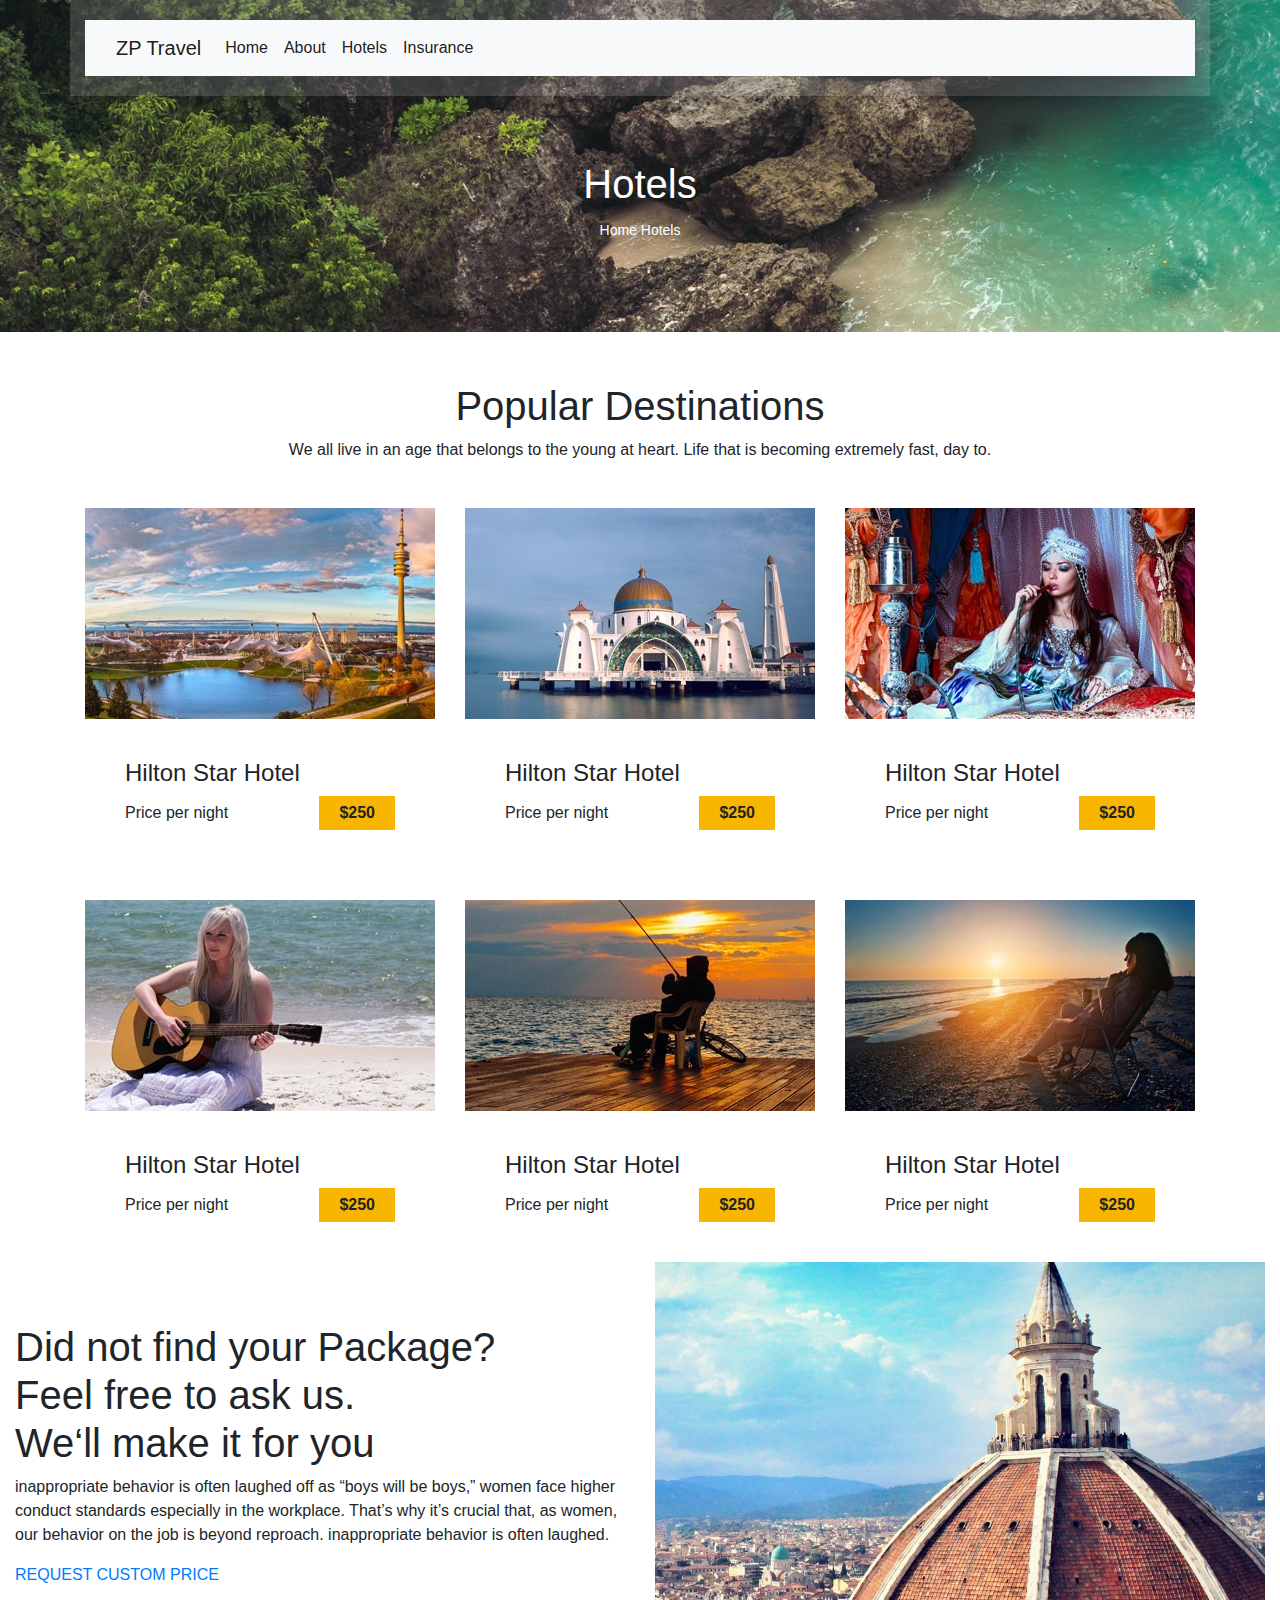
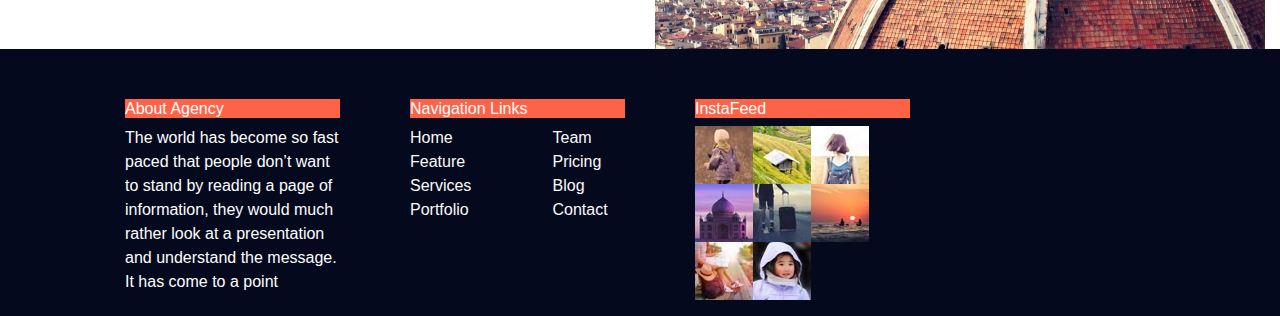
<file: hotels.html>
<!DOCTYPE html>
<html lang="en">

<head>
	<meta charset="UTF-8">
	<meta http-equiv="X-UA-Compatible" content="IE=edge">
	<meta name="viewport" content="width=device-width, initial-scale=1.0">
	<link rel="stylesheet" href="css/bootstrap.css">
	<link rel="stylesheet" href="css/style.css">
	<title>Travel</title>
</head>

<body>
	<header id="header">
		<div class="container main-menu">
			<nav class="navbar navbar-expand-lg navbar-light bg-light">
				<div class="container-fluid">
					<a class="navbar-brand" href="#">ZP Travel</a>
					<button class="navbar-toggler" type="button" data-bs-toggle="collapse"
						data-bs-target="#navbarScroll" aria-controls="navbarScroll" aria-expanded="false"
						aria-label="Toggle navigation">
						<span class="navbar-toggler-icon"></span>
					</button>
					<div class="collapse navbar-collapse" id="navbarScroll">
						<ul class="navbar-nav me-auto my-2 my-lg-0 navbar-nav-scroll"
							style="--bs-scroll-height: 100px;">
							<li class="nav-item">
								<a class="nav-link active" aria-current="page" href="index.html">Home</a>
							</li>
							<li class="nav-item">
								<a class="nav-link active" aria-current="page" href="about.html">About</a>
							</li>
							<li class="nav-item">
								<a class="nav-link active" aria-current="page" href="hotels.html">Hotels</a>
							</li>
							<li class="nav-item">
								<a class="nav-link active" aria-current="page" href="insurance.html">Insurance</a>
							</li>
						</ul>
					</div>
				</div>
			</nav>
		</div>
	</header>

	<section class="about-banner relative">
		<div class="overlay overlay-bg"></div>
		<div class="container">
			<div class="row d-flex align-items-center justify-content-center">
				<div class="about-content col-lg-12">
					<h1 class="text-white">
						Hotels
					</h1>
					<p class="text-white link-nav"><a href="index.html">Home </a> <span
							class="lnr lnr-arrow-right"></span> <a href="hotels.html"> Hotels</a></p>
				</div>
			</div>
		</div>
	</section>

	<section class="destinations-area section-gap">
		<div class="container">
			<div class="row d-flex justify-content-center">
				<div class="menu-content pb-40 col-lg-8">
					<div class="title text-center">
						<h1 class="mb-10">Popular Destinations</h1>
						<p>We all live in an age that belongs to the young at heart. Life that is becoming extremely
							fast, day to.</p>
					</div>
				</div>
			</div>
			<div class="row">
				<div class="col-lg-4">
					<div class="single-destinations">
						<div class="thumb">
							<img src="img/hotels/d1.jpg" alt="">
						</div>
						<div class="details">
							<h4 class="d-flex justify-content-between">
								<span>Hilton Star Hotel</span>
							</h4>
							<li class="d-flex justify-content-between align-items-center">
								<span>Price per night</span>
								<a href="#" class="price-btn">$250</a>
							</li>
						</div>
					</div>
				</div>
				<div class="col-lg-4">
					<div class="single-destinations">
						<div class="thumb">
							<img src="img/hotels/d2.jpg" alt="">
						</div>
						<div class="details">
							<h4 class="d-flex justify-content-between">
								<span>Hilton Star Hotel</span>
							</h4>
							<li class="d-flex justify-content-between align-items-center">
								<span>Price per night</span>
								<a href="#" class="price-btn">$250</a>
							</li>
						</div>
					</div>
				</div>
				<div class="col-lg-4">
					<div class="single-destinations">
						<div class="thumb">
							<img src="img/hotels/d3.jpg" alt="">
						</div>
						<div class="details">
							<h4 class="d-flex justify-content-between">
								<span>Hilton Star Hotel</span>
							</h4>
							<li class="d-flex justify-content-between align-items-center">
								<span>Price per night</span>
								<a href="#" class="price-btn">$250</a>
							</li>
						</div>
					</div>
				</div>
				<div class="col-lg-4">
					<div class="single-destinations">
						<div class="thumb">
							<img src="img/hotels/d4.jpg" alt="">
						</div>
						<div class="details">
							<h4 class="d-flex justify-content-between">
								<span>Hilton Star Hotel</span>
							</h4>
							<li class="d-flex justify-content-between align-items-center">
								<span>Price per night</span>
								<a href="#" class="price-btn">$250</a>
							</li>
						</div>
					</div>
				</div>
				<div class="col-lg-4">
					<div class="single-destinations">
						<div class="thumb">
							<img src="img/hotels/d5.jpg" alt="">
						</div>
						<div class="details">
							<h4 class="d-flex justify-content-between">
								<span>Hilton Star Hotel</span>
							</h4>
							<li class="d-flex justify-content-between align-items-center">
								<span>Price per night</span>
								<a href="#" class="price-btn">$250</a>
							</li>
						</div>
					</div>
				</div>
				<div class="col-lg-4">
					<div class="single-destinations">
						<div class="thumb">
							<img src="img/hotels/d6.jpg" alt="">
						</div>
						<div class="details">
							<h4 class="d-flex justify-content-between">
								<span>Hilton Star Hotel</span>
							</h4>
							<li class="d-flex justify-content-between align-items-center">
								<span>Price per night</span>
								<a href="#" class="price-btn">$250</a>
							</li>
						</div>
					</div>
				</div>
			</div>
		</div>
	</section>

	<section class="home-about-area">
		<div class="container-fluid">
			<div class="row align-items-center justify-content-end">
				<div class="col-lg-6 col-md-12 home-about-left">
					<h1>
						Did not find your Package? <br>
						Feel free to ask us. <br>
						We‘ll make it for you
					</h1>
					<p>
						inappropriate behavior is often laughed off as “boys will be boys,” women face higher conduct
						standards especially in the workplace. That’s why it’s crucial that, as women, our behavior on
						the job is beyond reproach. inappropriate behavior is often laughed.
					</p>
					<a href="#" class="primary-btn text-uppercase">request custom price</a>
				</div>
				<div class="col-lg-6 col-md-12 home-about-right no-padding">
					<img class="img-fluid" src="img/hotels/about-img.jpg" alt="">
				</div>
			</div>
		</div>
	</section>

	<footer class="footer-area section-gap">
		<div class="container">
			<div class="row">
				<div class="col-lg-3  col-md-6 col-sm-6">
					<div class="single-footer-widget">
						<h6>About Agency</h6>
						<ul>
							The world has become so fast paced that people don’t want to stand by reading a page of
							information, they would much rather look at a presentation and understand the message. It
							has come to a point
						</ul>
					</div>
				</div>
				<div class="col-lg-3 col-md-6 col-sm-6">
					<div class="single-footer-widget">
						<h6>Navigation Links</h6>
						<div class="row">
							<div class="col">
								<ul>
									<li><a href="#">Home</a></li>
									<li><a href="#">Feature</a></li>
									<li><a href="#">Services</a></li>
									<li><a href="#">Portfolio</a></li>
								</ul>
							</div>
							<div class="col">
								<ul>
									<li><a href="#">Team</a></li>
									<li><a href="#">Pricing</a></li>
									<li><a href="#">Blog</a></li>
									<li><a href="#">Contact</a></li>
								</ul>
							</div>
						</div>
					</div>
				</div>
				<div class="col-lg-3  col-md-6 col-sm-6">
					<div class="single-footer-widget mail-chimp">
						<h6 class="mb-20">InstaFeed</h6>
						<ul class="instafeed d-flex flex-wrap">
							<li><img src="img/i1.jpg" alt=""></li>
							<li><img src="img/i2.jpg" alt=""></li>
							<li><img src="img/i3.jpg" alt=""></li>
							<li><img src="img/i4.jpg" alt=""></li>
							<li><img src="img/i5.jpg" alt=""></li>
							<li><img src="img/i6.jpg" alt=""></li>
							<li><img src="img/i7.jpg" alt=""></li>
							<li><img src="img/i8.jpg" alt=""></li>
						</ul>
					</div>
				</div>
			</div>
		</div>
	</footer>

	<script src="https://cdn.jsdelivr.net/npm/bootstrap@5.0.2/dist/js/bootstrap.bundle.min.js"
		integrity="sha384-MrcW6ZMFYlzcLA8Nl+NtUVF0sA7MsXsP1UyJoMp4YLEuNSfAP+JcXn/tWtIaxVXM"
		crossorigin="anonymous"></script>
	<script src="js/vendor/jquery-2.2.4.min.js"></script>
	<script src="js/script.js"></script>
</body>

</html>
</file>
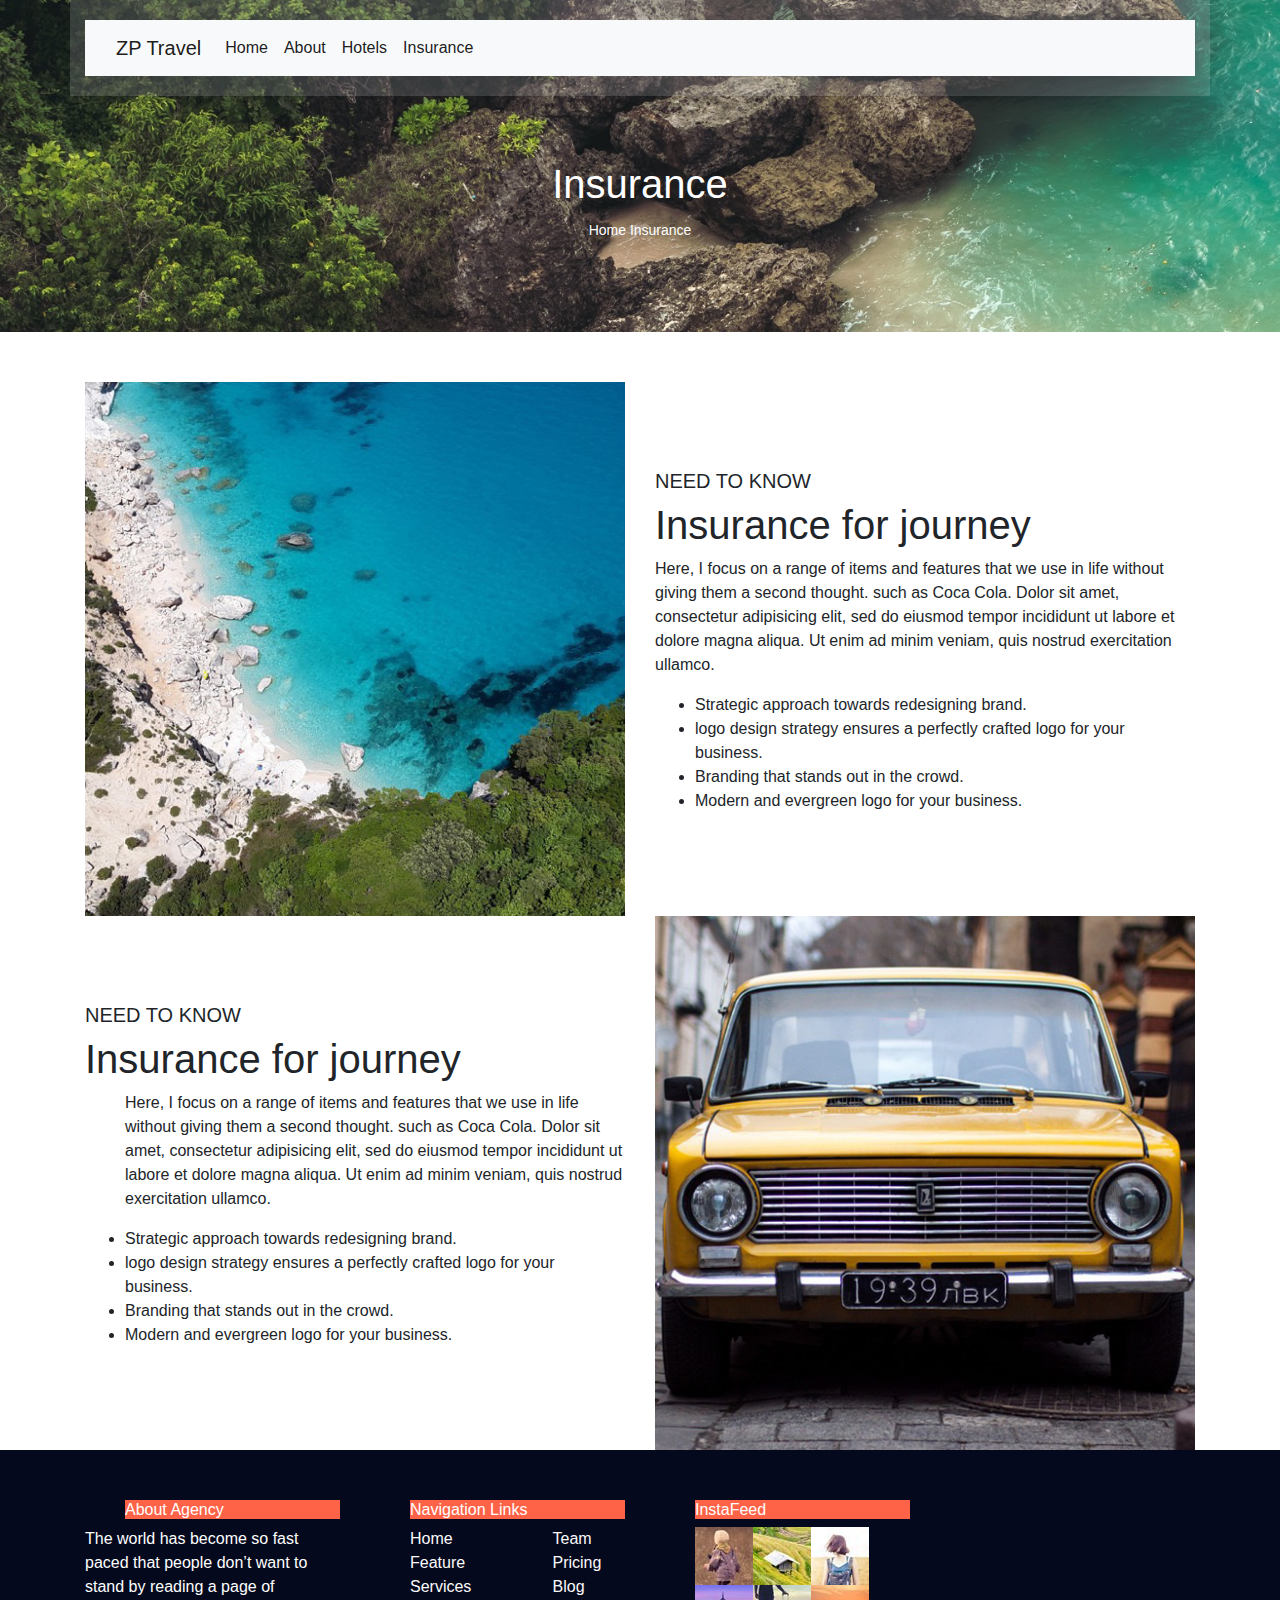
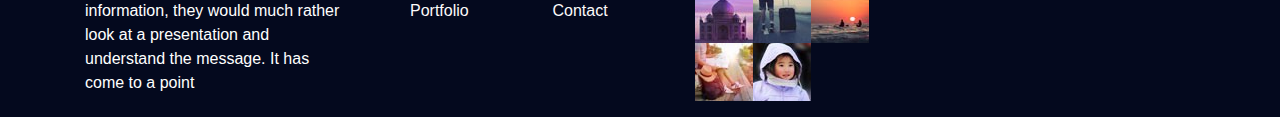
<file: insurance.html>
<!DOCTYPE html>
<html lang="en">

<head>
	<meta charset="UTF-8">
	<meta http-equiv="X-UA-Compatible" content="IE=edge">
	<meta name="viewport" content="width=device-width, initial-scale=1.0">
	<link rel="stylesheet" href="css/bootstrap.css">
	<link rel="stylesheet" href="css/style.css">
	<title>Travel</title>
</head>

<body>
	<header id="header">
		<div class="container main-menu">
			<nav class="navbar navbar-expand-lg navbar-light bg-light">
				<div class="container-fluid">
					<a class="navbar-brand" href="#">ZP Travel</a>
					<button class="navbar-toggler" type="button" data-bs-toggle="collapse"
						data-bs-target="#navbarScroll" aria-controls="navbarScroll" aria-expanded="false"
						aria-label="Toggle navigation">
						<span class="navbar-toggler-icon"></span>
					</button>
					<div class="collapse navbar-collapse" id="navbarScroll">
						<ul class="navbar-nav me-auto my-2 my-lg-0 navbar-nav-scroll"
							style="--bs-scroll-height: 100px;">
							<li class="nav-item">
								<a class="nav-link active" aria-current="page" href="index.html">Home</a>
							</li>
							<li class="nav-item">
								<a class="nav-link active" aria-current="page" href="about.html">About</a>
							</li>
							<li class="nav-item">
								<a class="nav-link active" aria-current="page" href="hotels.html">Hotels</a>
							</li>
							<li class="nav-item">
								<a class="nav-link active" aria-current="page" href="insurance.html">Insurance</a>
							</li>
						</ul>
					</div>
				</div>
			</nav>
		</div>
	</header>

	<section class="about-banner relative">
		<div class="overlay overlay-bg"></div>
		<div class="container">
			<div class="row d-flex align-items-center justify-content-center">
				<div class="about-content col-lg-12">
					<h1 class="text-white">
						Insurance
					</h1>
					<p class="text-white link-nav"><a href="index.html">Home </a> <span
							class="lnr lnr-arrow-right"></span> <a href="insurance.html"> Insurance</a></p>
				</div>
			</div>
		</div>
	</section>

	<section class="insurence-one-area section-gap">
		<div class="container">
			<div class="row align-items-center">
				<div class="col-lg-6 insurence-left">
					<img class="img-fluid img-one" src="img/insurence/i1.jpg" alt="">
				</div>
				<div class="col-lg-6 insurence-right">
					<h5 class="text-uppercase">Need to know</h5>
					<h1>Insurance for journey</h1>
					<p>
						Here, I focus on a range of items and features that we use in life without giving them a second
						thought. such as Coca Cola. Dolor sit amet, consectetur adipisicing elit, sed do eiusmod tempor
						incididunt ut labore et dolore magna aliqua. Ut enim ad minim veniam, quis nostrud exercitation
						ullamco.
					</p>
					<div class="list-wrap">
						<ul>
							<li>Strategic approach towards redesigning brand.</li>
							<li>logo design strategy ensures a perfectly crafted
								logo for your business.</li>
							<li>Branding that stands out in the crowd.</li>
							<li>Modern and evergreen logo for your business.</li>
						</ul>
					</div>
				</div>
			</div>
		</div>
	</section>

	<section class="insurence-two-area pb-120">
		<div class="container">
			<div class="row align-items-center">
				<div class="col-lg-6 insurence-left">
					<h5 class="text-uppercase">Need to know</h5>
					<h1>Insurance for journey</h1>
					<ul>
						Here, I focus on a range of items and features that we use in life without giving them a second
						thought. such as Coca Cola. Dolor sit amet, consectetur adipisicing elit, sed do eiusmod tempor
						incididunt ut labore et dolore magna aliqua. Ut enim ad minim veniam, quis nostrud exercitation
						ullamco.
					</ul>
					<div class="list-wrap">
						<ul>
							<li>Strategic approach towards redesigning brand.</li>
							<li>logo design strategy ensures a perfectly crafted
								logo for your business.</li>
							<li>Branding that stands out in the crowd.</li>
							<li>Modern and evergreen logo for your business.</li>
						</ul>
					</div>
				</div>
				<div class="col-lg-6 insurence-right">
					<img class="img-fluid img-two" src="img/insurence/i2.jpg" alt="">
				</div>
			</div>
		</div>
	</section>

	<footer class="footer-area section-gap">
		<div class="container">

			<div class="row">
				<div class="col-lg-3  col-md-6 col-sm-6">
					<div class="single-footer-widget">
						<h6>About Agency</h6>
						<p>
							The world has become so fast paced that people don’t want to stand by reading a page of
							information, they would much rather look at a presentation and understand the message. It
							has come to a point
						</p>
					</div>
				</div>
				<div class="col-lg-3 col-md-6 col-sm-6">
					<div class="single-footer-widget">
						<h6>Navigation Links</h6>
						<div class="row">
							<div class="col">
								<ul>
									<li><a href="#">Home</a></li>
									<li><a href="#">Feature</a></li>
									<li><a href="#">Services</a></li>
									<li><a href="#">Portfolio</a></li>
								</ul>
							</div>
							<div class="col">
								<ul>
									<li><a href="#">Team</a></li>
									<li><a href="#">Pricing</a></li>
									<li><a href="#">Blog</a></li>
									<li><a href="#">Contact</a></li>
								</ul>
							</div>
						</div>
					</div>
				</div>
				<div class="col-lg-3  col-md-6 col-sm-6">
					<div class="single-footer-widget mail-chimp">
						<h6 class="mb-20">InstaFeed</h6>
						<ul class="instafeed d-flex flex-wrap">
							<li><img src="img/i1.jpg" alt=""></li>
							<li><img src="img/i2.jpg" alt=""></li>
							<li><img src="img/i3.jpg" alt=""></li>
							<li><img src="img/i4.jpg" alt=""></li>
							<li><img src="img/i5.jpg" alt=""></li>
							<li><img src="img/i6.jpg" alt=""></li>
							<li><img src="img/i7.jpg" alt=""></li>
							<li><img src="img/i8.jpg" alt=""></li>
						</ul>
					</div>
				</div>
			</div>
		</div>
	</footer>

	<script src="https://cdn.jsdelivr.net/npm/bootstrap@5.0.2/dist/js/bootstrap.bundle.min.js"
		integrity="sha384-MrcW6ZMFYlzcLA8Nl+NtUVF0sA7MsXsP1UyJoMp4YLEuNSfAP+JcXn/tWtIaxVXM"
		crossorigin="anonymous"></script>
	<script src="js/vendor/jquery-2.2.4.min.js"></script>
	<script src="js/script.js"></script>
</body>

</html>
</file>
<file: css/style.css>
.main-menu {
    padding-bottom: 20px;
    padding-top: 20px;
    background: rgba(255, 255, 255, 0.15);
    padding-left: 15px;
    padding-right: 15px;
  }
  
  #header {
    position: fixed;
    left: 0;
    top: 0;
    right: 0;
    transition: all 0.5s;
    z-index: 997;
  }
  
  .nav-menu, .nav-menu * {
    margin: 0;
    padding: 0;
    list-style: none;
  }
  
  .nav-menu > li {
    float: left;
  }
  
  @media (max-width: 768px) {
    #nav-menu-container {
      display: none;
    }
  }
  
  .nav-menu a {
    padding: 0 8px 0px 8px;
    text-decoration: none;
    display: inline-block;
    color: #fff;
    font-weight: 500;
    font-size: 12px;
    text-transform: uppercase;
    outline: none;
  }
  
  .nav-menu li:hover > a {
    color: #f8b600;
  }
  
  .banner-area {
    background: url(../img/hero-bg.jpg) center;
    background-size: cover;
    margin-bottom: 50px;
  }
  
  @media (max-width: 767px) {
    .banner-area .fullscreen {
      height: auto;
    }
  }
  
  .single-destination .overlay-bg {
    background: rgba(4, 9, 30, 0.4);
    -webkit-transition: all 0.3s ease 0s;
    -moz-transition: all 0.3s ease 0s;
    -o-transition: all 0.3s ease 0s;
    transition: all 0.3s ease 0s;
    opacity: 0;
  }
  
  .single-destination .thumb {
    position: relative;
  }
  
  .single-destination .thumb img {
    width: 100%;
  }
  
  .single-destination .desc {
    text-align: center;
    position: absolute;
    width: 100%;
    left: 50%;
    top: 50%;
    transform: translate(-50%, -50%);
  }
  
  .single-destination .desc .price-btn {
    background: #f8b600;
    text-align: center;
    color: #222;
    padding: 6px 30px;
    font-size: 14px;
    font-weight: 600;
    display: inline-block;
    margin: 10px;
    opacity: 0;
    -webkit-transition: all 0.3s ease 0s;
    -moz-transition: all 0.3s ease 0s;
    -o-transition: all 0.3s ease 0s;
    transition: all 0.3s ease 0s;
  }
  
  .single-destination .desc h4 {
    color: #fff;
  }
  
  .single-destination .desc p {
    color: #fff;
    font-size: 14px;
    font-weight: 300;
    margin-bottom: 0px;
  }
  
  .single-destination:hover .price-btn {
    opacity: 1;
  }
  
  .single-destination:hover .overlay-bg {
    opacity: 1;
  }
  
  @media (max-width: 991px) {
    .single-destination {
      margin-bottom: 30px;
    }
  }
  
  .overlay {
    position: absolute;
    left: 0;
    right: 0;
    top: 0;
    bottom: 0;
  }
    
  .price-area {
    background: url(../img/price-bg.png);
    background-size: cover;
    margin-top: 50px;
    margin-bottom: 50px;
  }
  
  .price-area .single-price {
    background: #fff;
    padding: 30px;
  }
  
  .price-area .single-price h4 {
    text-align: center;
    border-bottom: 1px solid #f8b600;
    padding-bottom: 20px;
  }
  
  .price-area .single-price .price-list {
    margin-top: 30px;
  }
  
  .price-area .single-price .price-list li {
    margin-bottom: 10px;
  }
  
  .price-area .single-price .price-list li .price-btn {
    background: #f9f9ff;
    border: 1px solid #eee;
    color: #222;
    font-size: 14px;
    font-weight: 600;
    padding: 5px 20px;
  }
  
  .price-area .single-price .price-list li .price-btn:hover {
    border-color: #f8b600;
    background: #f8b600;
    color: #fff;
  }
  
  @media (max-width: 991px) {
    .price-area .single-price {
      margin-bottom: 30px;
    }
  }
  
  .single-other-issue .thumb img {
    width: 100%;
    -webkit-transition: all 0.3s ease 0s;
    -moz-transition: all 0.3s ease 0s;
    -o-transition: all 0.3s ease 0s;
    transition: all 0.3s ease 0s;
  }
  
  .single-other-issue h4 {
    margin: 20px 0;
    -webkit-transition: all 0.3s ease 0s;
    -moz-transition: all 0.3s ease 0s;
    -o-transition: all 0.3s ease 0s;
    transition: all 0.3s ease 0s;
  }
  
  .single-other-issue:hover h4 {
    color: #f8b600;
  }
  
  .single-other-issue:hover .thumb img {
    transform: scale(1.08) rotate(-3deg);
  }
  
  .link-nav {
    margin-top: 10px;
    margin-bottom: 0px;
  }
  
  .about-banner {
    background: url(../img/top-banner.jpg) center;
    background-size: cover;
    margin-bottom: 50px;
  }
  
  .about-content {
    margin-top: 70px;
    padding: 90px 0px;
    text-align: center;
  }
  
  @media (max-width: 767px) {
    .about-content {
      margin-top: 70px;
    }
  }
    
  .about-content a {
    color: #fff;
    font-weight: 300;
    font-size: 14px;
  }
      
  .destinations-area .single-destinations {
    margin-top: 30px;
    -webkit-transition: all 0.3s ease 0s;
    -moz-transition: all 0.3s ease 0s;
    -o-transition: all 0.3s ease 0s;
    transition: all 0.3s ease 0s;
  }
  
  .destinations-area .single-destinations .thumb {
    overflow: hidden;
  }
    
  .destinations-area .single-destinations .details {
    background: #fff;
    padding: 40px;
  }
        
  .destinations-area .single-destinations .details .price-btn {
    background: #f8b600;
    color: #222;
    font-weight: 600;
    padding: 5px 20px;
  }
  
  .other-issue-area{
    margin-bottom: 50px;
  }

  .row h6{
    margin-left: 40px;
    background-color: tomato;
  }
  
  .destinations-area .single-destinations:hover {
    box-shadow: 0px 10px 30px 0px rgba(60, 64, 143, 0.2);
  }
  
  .destinations-area .star .checked {
    color: orange;
  }
  
  .footer-area {
    background: #04091e;
    padding-top: 50px;
    color: white;
  }
  
  .footer-area li{
    list-style: none;
    text-align: left;
  }
  
  .single-footer-widget ul li a {
    color: #fcfafa; 
  }
</file>
